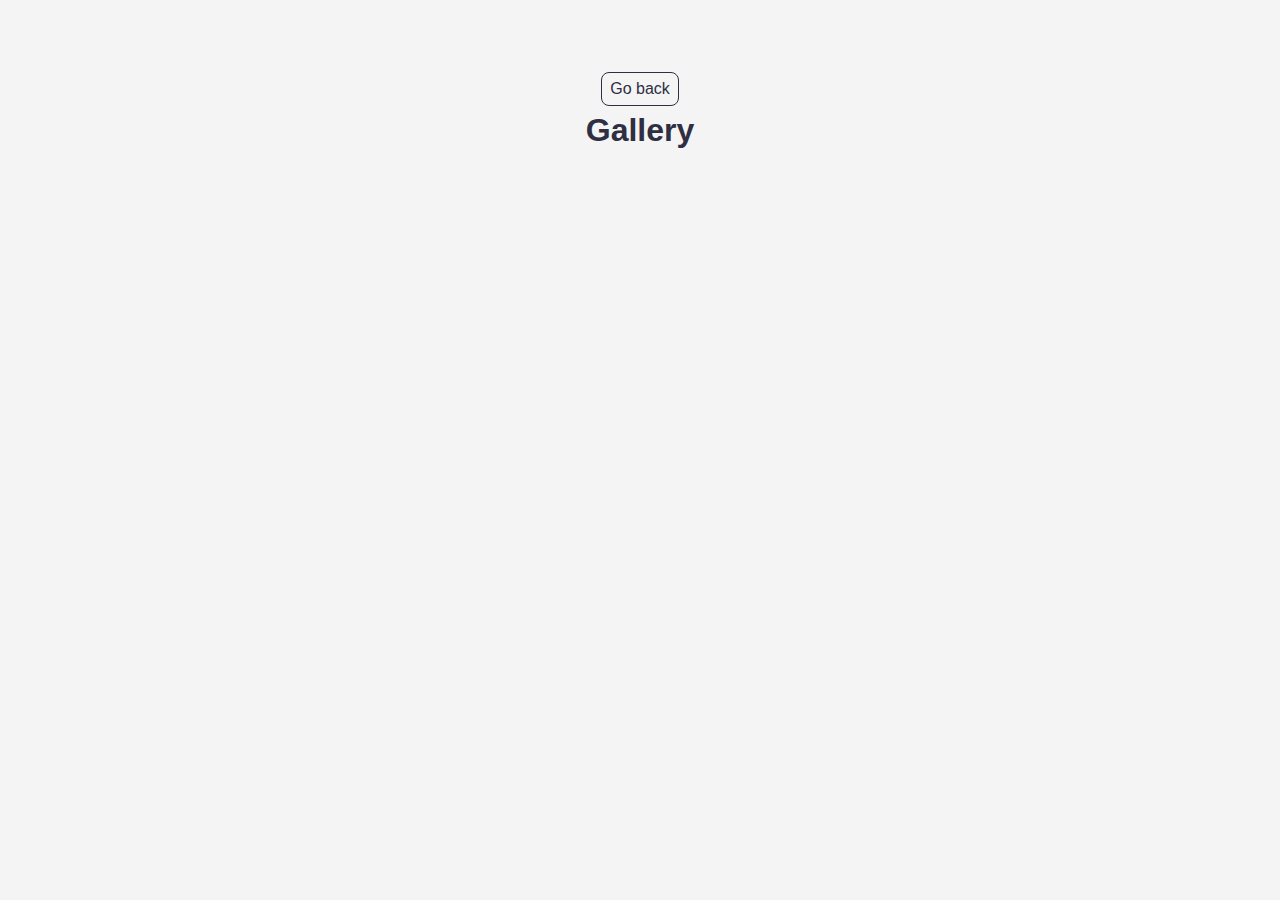
<file: src/1-gallery.html>
<!DOCTYPE html>
<html lang="en">
  <head>
    <meta charset="UTF-8" />
    <meta http-equiv="X-UA-Compatible" content="IE=edge" />
    <meta name="viewport" content="width=device-width, initial-scale=1.0" />
    <title>Page 2</title>
    <link rel="stylesheet" href="./css/styles.css" />
  </head>
  <body>
    <main>
      <div class="container">
        <a class="back-link" href="./index.html">Go back</a>
        <h1 class="main-title">Gallery</h1>
        <ul class="gallery"></ul>
      </div>
    </main>
    <script type="module" src="./js/1-gallery.js"></script>
  </body>
</html>
</file>
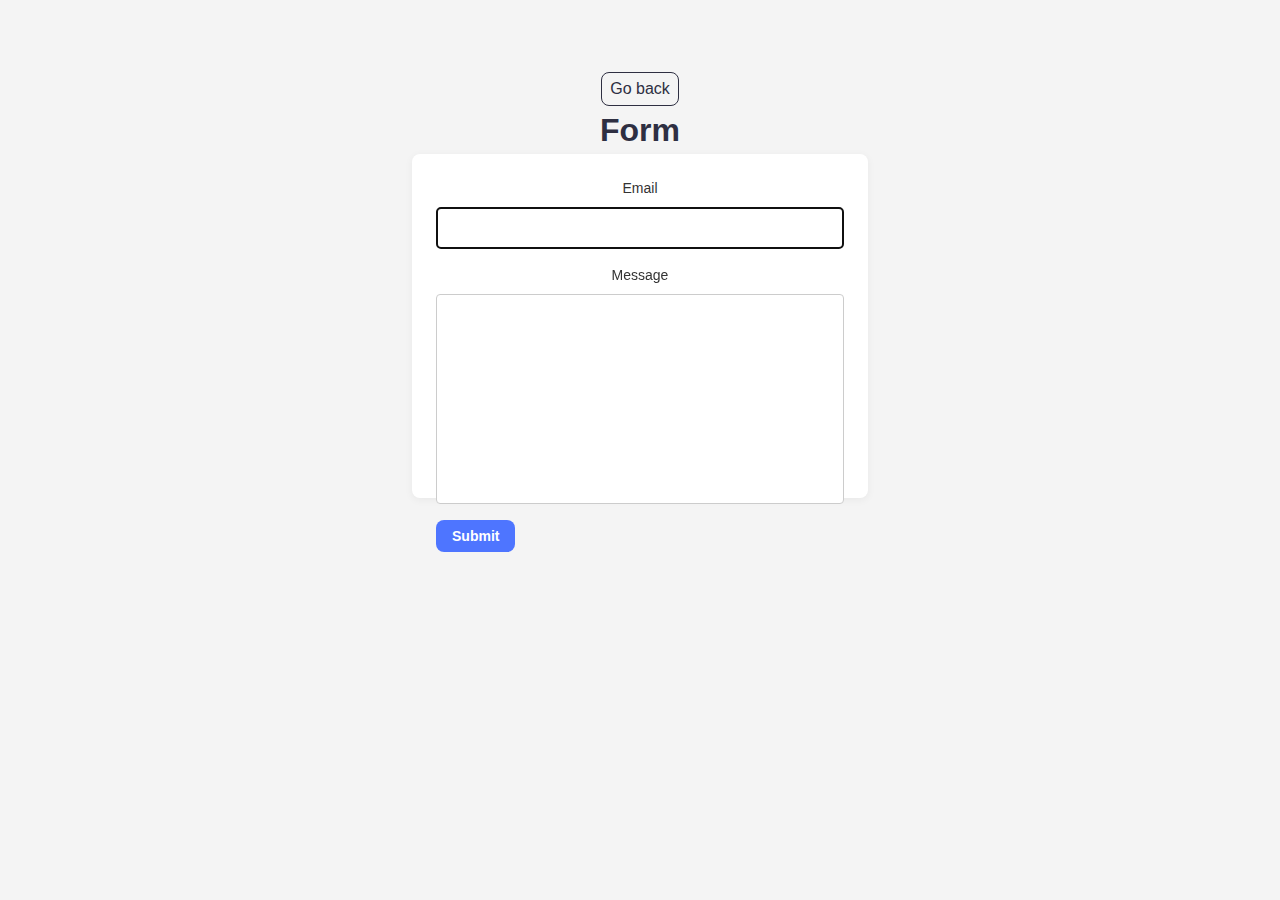
<file: src/2-form.html>
<!DOCTYPE html>
<html lang="en">
  <head>
    <meta charset="UTF-8" />
    <meta http-equiv="X-UA-Compatible" content="IE=edge" />
    <meta name="viewport" content="width=device-width, initial-scale=1.0" />
    <title>Page 3</title>
    <link rel="stylesheet" href="./css/styles.css" />
  </head>
  <body>
    <main>
      <div class="container">
        <a class="back-link" href="./index.html">Go back</a>
        <h1 class="main-title">Form</h1>
        <form class="feedback-form" autocomplete="off">
          <label>
            Email
            <input type="email" name="email" autofocus />
          </label>
          <label>
            Message
            <textarea name="message" rows="8"></textarea>
          </label>
          <button type="submit">Submit</button>
        </form>
      </div>
    </main>
    <script type="module" src="./js/2-form.js"></script>
  </body>
</html>
</file>
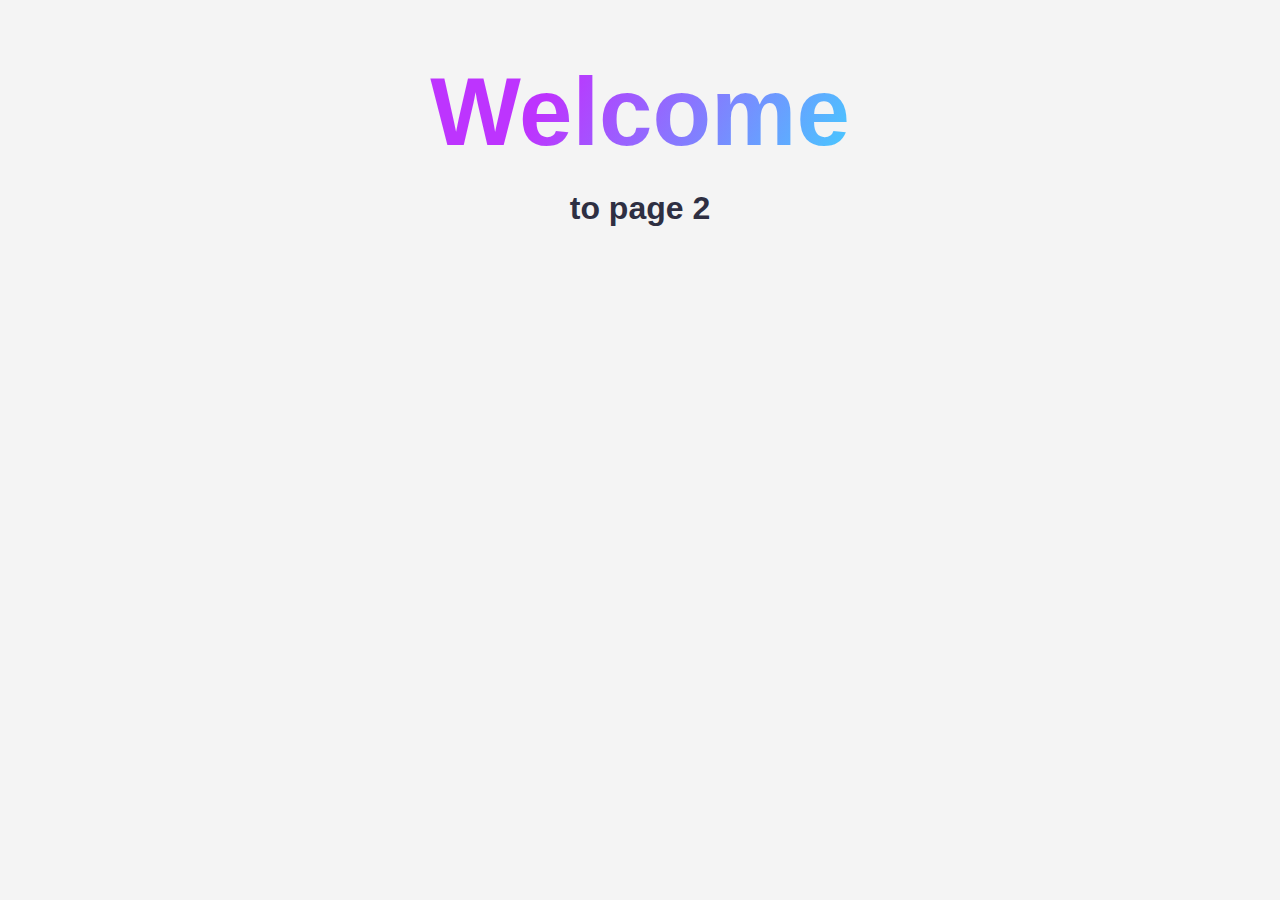
<file: src/page-2.html>
<!DOCTYPE html>
<html lang="en">
  <head>
    <meta charset="UTF-8" />
    <meta http-equiv="X-UA-Compatible" content="IE=edge" />
    <meta name="viewport" content="width=device-width, initial-scale=1.0" />
    <title>Page 2</title>
    <link rel="stylesheet" href="./css/styles.css" />
  </head>
  <body>
    <load
      src="./partials/header.html"
      icon-path="./img/sprite.svg#logo"
      highlight-act="active"
    />

    <main>
      <div class="container">
        <h1 class="main-title">
          <span class="main-title-gradient">Welcome</span> to page 2
        </h1>
        <load src="./partials/back-link.html" />
      </div>
    </main>

    <load src="./partials/footer.html" />
  </body>
</html>
</file>
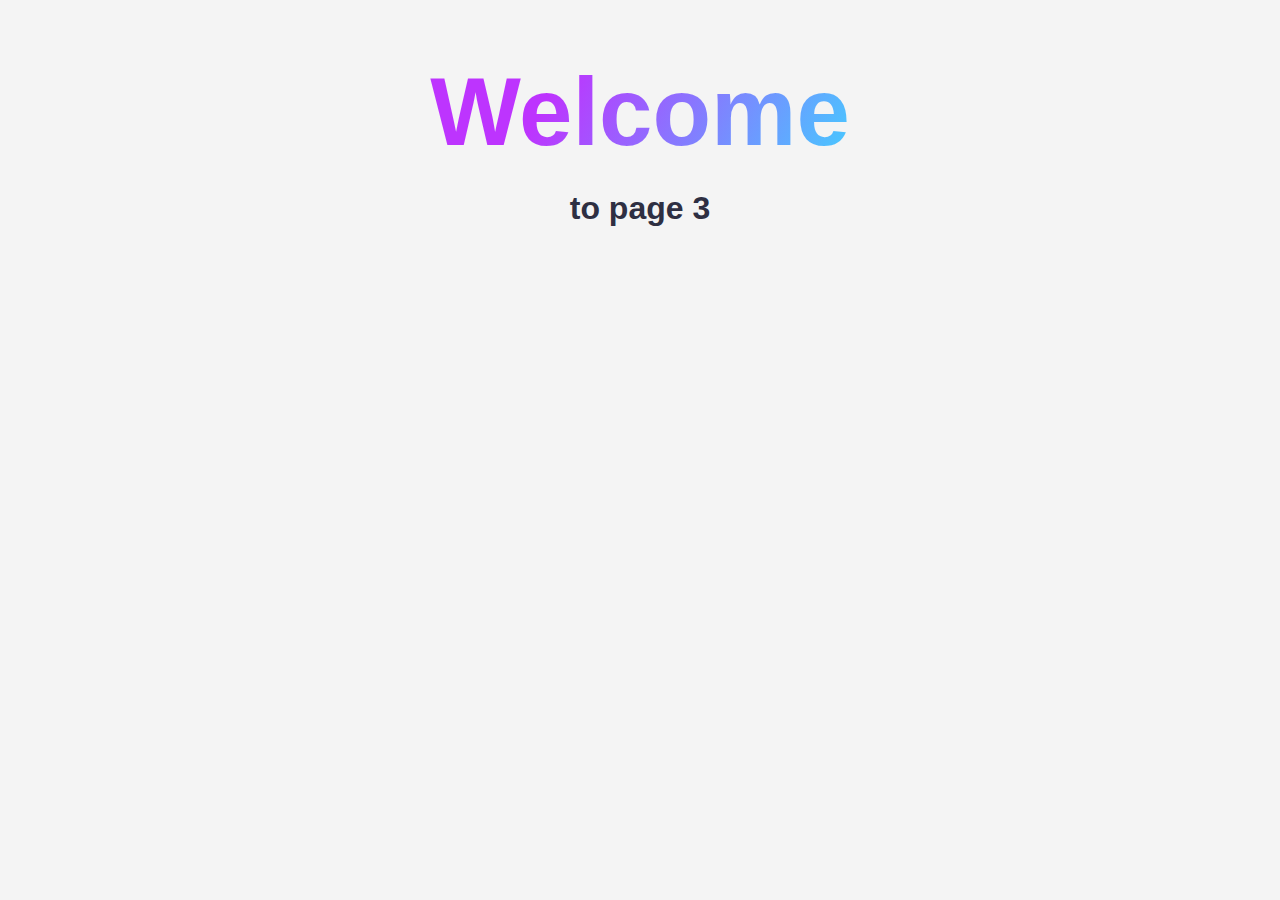
<file: src/page-3.html>
<!DOCTYPE html>
<html lang="en">
  <head>
    <meta charset="UTF-8" />
    <meta http-equiv="X-UA-Compatible" content="IE=edge" />
    <meta name="viewport" content="width=device-width, initial-scale=1.0" />
    <title>Page 3</title>
    <link rel="stylesheet" href="./css/styles.css" />
  </head>
  <body>
    <load
      src="./partials/header.html"
      icon-path="./img/sprite.svg#logo"
      highlight-curr="active"
    />

    <main>
      <div class="container">
        <h1 class="main-title">
          <span class="main-title-gradient">Welcome</span> to page 3
        </h1>
        <load src="./partials/back-link.html" />
      </div>
    </main>

    <load src="./partials/footer.html" />
  </body>
</html>
</file>
<file: src/css/styles.css>
/**
  |============================
  | include css partials with
  | default @import url()
  |============================
*/
/* Common styles */
@import url('./reset.css');
@import url('./base.css');
@import url('./container.css');
@import url('./animations.css');

/* Sections style */
@import url('./header.css');
@import url('./vite-promo.css');
@import url('./badges.css');
@import url('./back-link.css');
@import url('./footer.css');

body {
  font-family: 'Montserrat', sans-serif;
  margin: 0;
  background-color: #f4f4f4;
  color: #2e2f42;
}

.container {
  display: flex;
  flex-direction: column;
  align-items: center;
  padding: 40px 20px;
}

.feedback-form {
  display: flex;
  flex-direction: column;
  align-items: flex-start;
  justify-content: flex-start;
  gap: 16px;

  width: 408px;
  height: 296px;
  padding: 24px;
  border-radius: 8px;
  background: #fff;
  box-shadow: 0 2px 8px rgba(0, 0, 0, 0.05);
}

.feedback-form label {
  display: flex;
  flex-direction: column;
  width: 100%;
  font-weight: 500;
  font-size: 14px;
  color: #333;
}

.feedback-form input,
.feedback-form textarea {
  margin-top: 8px;
  padding: 8px 12px;
  width: 100%;

  font-family: 'Montserrat', sans-serif;
  font-weight: 400;
  font-size: 16px;
  line-height: 1.5;
  letter-spacing: 0.04em;
  color: #2e2f42;

  border: 1px solid #ccc;
  border-radius: 4px;
  box-sizing: border-box;
  resize: none;
}

.feedback-form button {
  padding: 8px 16px;
  background-color: #4e75ff;
  color: white;
  border: none;
  border-radius: 8px;
  font-weight: 600;
  font-size: 14px;
  cursor: pointer;
  transition: background-color 0.3s ease;
}

.feedback-form button:hover {
  background-color: #3b53cc;
}

/* перше завдання */

.gallery {
  display: grid;
  grid-template-columns: repeat(3, 1fr);
  gap: 16px;
  padding: 0;
  list-style: none;
}

.gallery-item {
  overflow: hidden;
}

.gallery-link {
  display: block;
}

.gallery-image {
  width: 100%;
  height: 200px;
  object-fit: cover;
  display: block;
}
</file>
